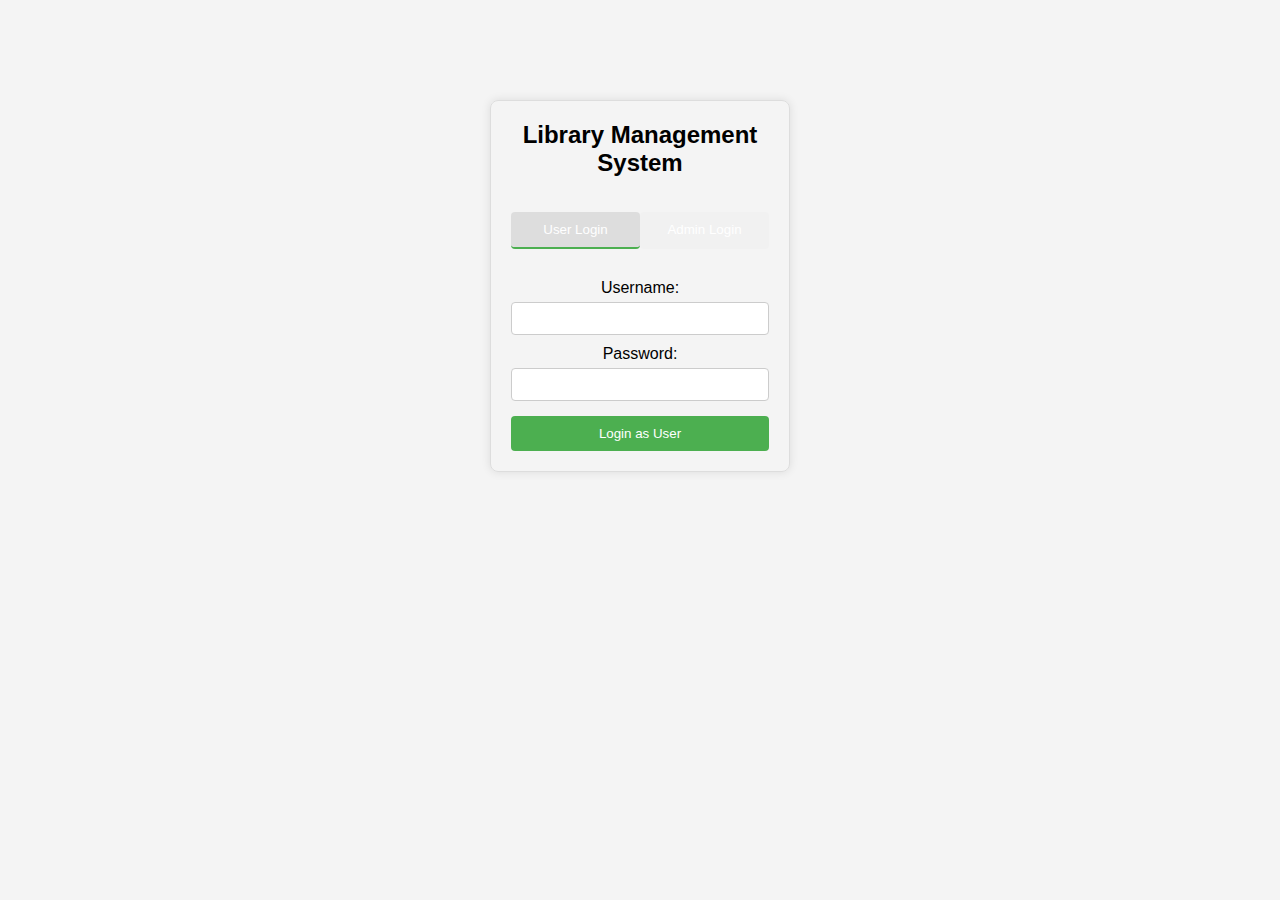
<file: index.html>
<!DOCTYPE html>
<html lang="en">
<head>
    <meta charset="UTF-8">
    <meta name="viewport" content="width=device-width, initial-scale=1.0">
    <title>Library Management System - Login</title>
    <link rel="stylesheet" href="styles.css">
    <script src="script.js" defer></script>
</head>
<body>
    <div class="login-container">
        <h2>Library Management System</h2>
        <div class="tab">
            <button class="tablinks" onclick="openLogin(event, 'User')" id="defaultOpen">User Login</button>
            <button class="tablinks" onclick="openLogin(event, 'Admin')">Admin Login</button>
        </div>

        <!-- User Login Form -->
        <div id="User" class="tabcontent">
            <form id="userLoginForm" onsubmit="redirectToUser(event)">
                <label for="userUsername">Username:</label>
                <input type="text" id="userUsername" name="username" required>
                
                <label for="userPassword">Password:</label>
                <input type="password" id="userPassword" name="password" required>
                
                <button type="submit">Login as User</button>
            </form>
        </div>

        <!-- Admin Login Form -->
        <div id="Admin" class="tabcontent">
            <form id="adminLoginForm" onsubmit="redirectToAdmin(event)">
                <label for="adminUsername">Admin Username:</label>
                <input type="text" id="adminUsername" name="username" required>
                
                <label for="adminPassword">Password:</label>
                <input type="password" id="adminPassword" name="password" required>
                
                <button type="submit">Login as Admin</button>
            </form>
        </div>
    </div>

    <script>
        // JavaScript to handle tab switching
        function openLogin(evt, loginType) {
            var i, tabcontent, tablinks;
            tabcontent = document.getElementsByClassName("tabcontent");
            for (i = 0; i < tabcontent.length; i++) {
                tabcontent[i].style.display = "none";
            }
            tablinks = document.getElementsByClassName("tablinks");
            for (i = 0; i < tablinks.length; i++) {
                tablinks[i].className = tablinks[i].className.replace(" active", "");
            }
            document.getElementById(loginType).style.display = "block";
            evt.currentTarget.className += " active";
        }

        // Set default tab to open
        document.getElementById("defaultOpen").click();

        // Redirect to user page
        function redirectToUser(event) {
            event.preventDefault();  // Prevent the form from submitting
            window.location.href = 'user_login1.html';  // Redirect to user page
        }

        // Redirect to admin page
        function redirectToAdmin(event) {
            event.preventDefault();  // Prevent the form from submitting
            window.location.href = 'admin1_home.html';  // Redirect to admin page
        }
    </script>
</body>
</html>
</file>
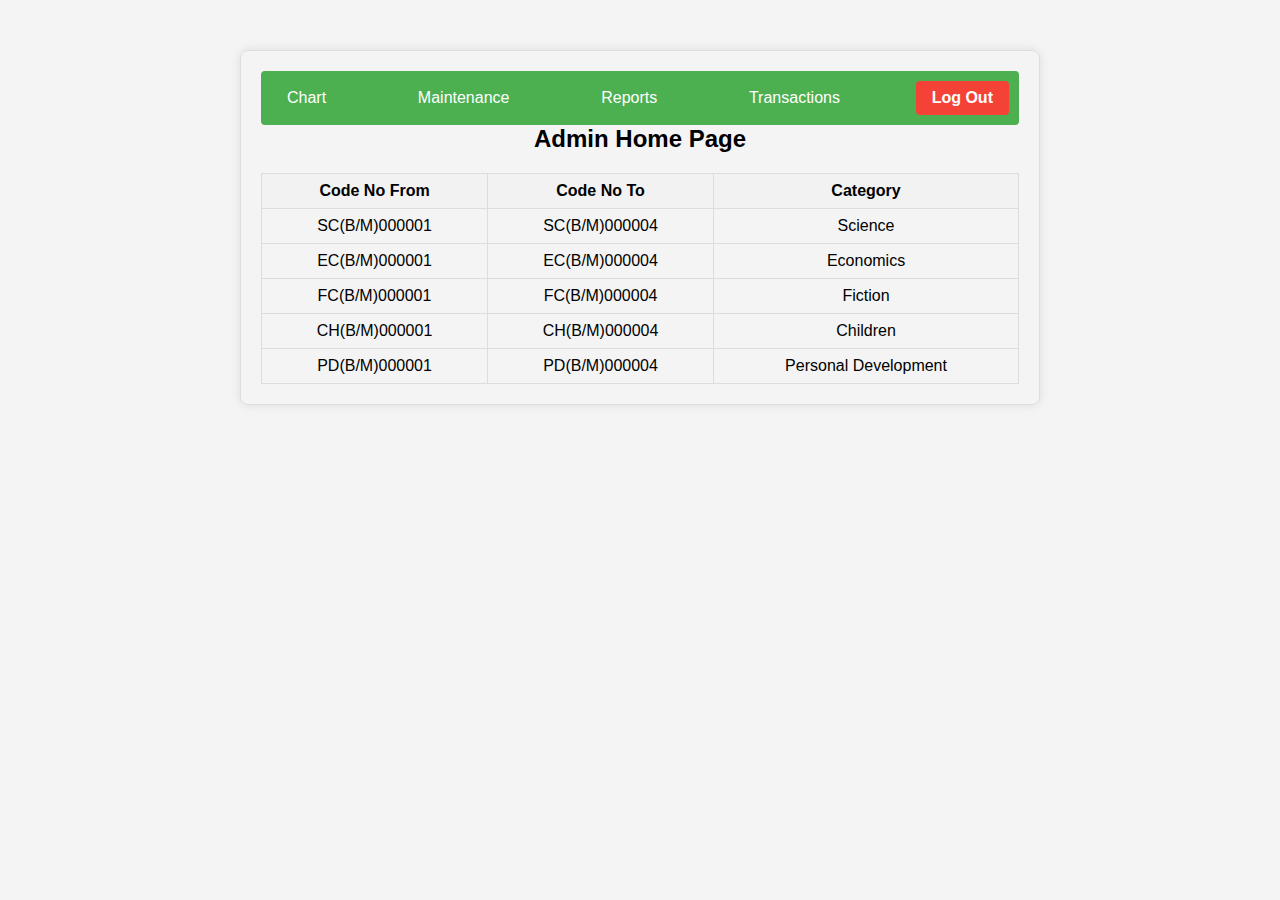
<file: admin1_home.html>
<!DOCTYPE html>
<html lang="en">
<head>
    <meta charset="UTF-8">
    <meta name="viewport" content="width=device-width, initial-scale=1.0">
    <title>Admin Home Page</title>
    <link rel="stylesheet" href="styles.css">
</head>
<body>
    <div class="admin-container">
        <!-- Navigation Bar -->
        <div class="navbar">
            <a href="#">Chart</a>
            <a href="#">Maintenance</a>
            <a href="#">Reports</a>
            <a href="#">Transactions</a>
            <a href="#" class="logout" onclick="logout()">Log Out</a>
        </div>
        
        <!-- Admin Home Page Title -->
        <h2>Admin Home Page</h2>

        <!-- Product Details Table -->
        <table class="product-details">
            <thead>
                <tr>
                    <th>Code No From</th>
                    <th>Code No To</th>
                    <th>Category</th>
                </tr>
            </thead>
            <tbody>
                <tr>
                    <td>SC(B/M)000001</td>
                    <td>SC(B/M)000004</td>
                    <td>Science</td>
                </tr>
                <tr>
                    <td>EC(B/M)000001</td>
                    <td>EC(B/M)000004</td>
                    <td>Economics</td>
                </tr>
                <tr>
                    <td>FC(B/M)000001</td>
                    <td>FC(B/M)000004</td>
                    <td>Fiction</td>
                </tr>
                <tr>
                    <td>CH(B/M)000001</td>
                    <td>CH(B/M)000004</td>
                    <td>Children</td>
                </tr>
                <tr>
                    <td>PD(B/M)000001</td>
                    <td>PD(B/M)000004</td>
                    <td>Personal Development</td>
                </tr>
            </tbody>
        </table>
    </div>

    <script>
        function logout() {
            // Redirect to login page or landing page after logout
            window.location.href = 'index.html';
        }
    </script>
</body>
</html>
</file>
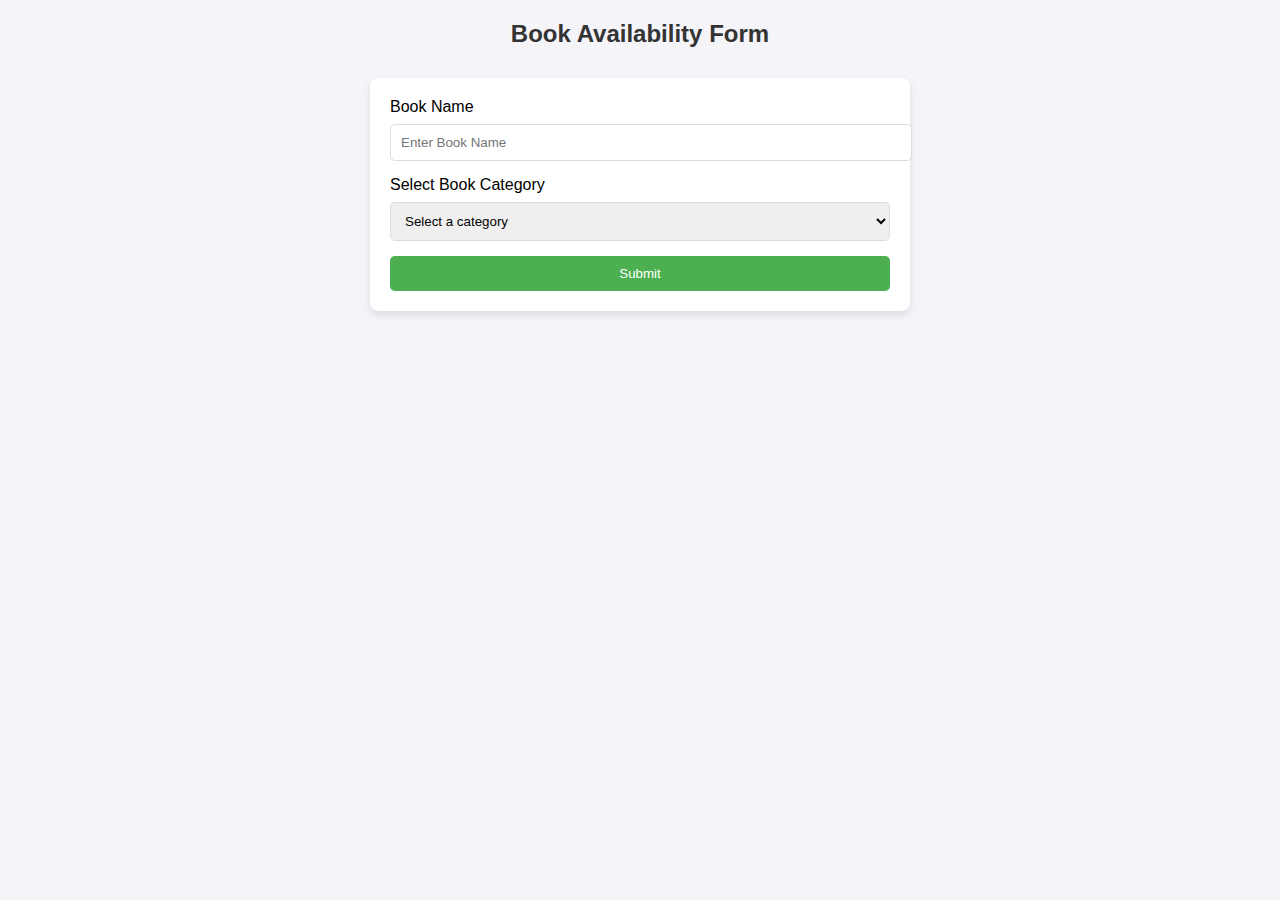
<file: book_avail.html>
<!DOCTYPE html>
<html lang="en">
<head>
  <meta charset="UTF-8">
  <meta name="viewport" content="width=device-width, initial-scale=1.0">
  <title>Book Available Form</title>
  <style>
    body {
      font-family: Arial, sans-serif;
      background-color: #f4f4f9;
      margin: 0;
      padding: 0;
    }

    h2 {
      text-align: center;
      margin-top: 20px;
      color: #333;
    }

    .form-container {
      max-width: 500px;
      margin: 30px auto;
      background-color: #fff;
      padding: 20px;
      box-shadow: 0 4px 8px rgba(0, 0, 0, 0.1);
      border-radius: 8px;
    }

    label {
      font-size: 16px;
      margin-bottom: 8px;
      display: block;
    }

    input, select {
      width: 100%;
      padding: 10px;
      margin-bottom: 15px;
      border: 1px solid #ddd;
      border-radius: 5px;
    }

    button {
      width: 100%;
      background-color: #4CAF50;
      color: white;
      padding: 10px;
      border: none;
      border-radius: 5px;
      cursor: pointer;
    }

    button:hover {
      background-color: #45a049;
    }

    .error-message {
      color: red;
      text-align: center;
      font-size: 14px;
      margin-top: 10px;
    }

  </style>
</head>
<body>

  <h2>Book Availability Form</h2>

  <div class="form-container">
    <form id="bookForm" onsubmit="return validateForm()">
      <label for="bookName">Book Name</label>
      <input type="text" id="bookName" name="bookName" placeholder="Enter Book Name">

      <label for="bookCategory">Select Book Category</label>
      <select id="bookCategory" name="bookCategory">
        <option value="">Select a category</option>
        <option value="fiction">Fiction</option>
        <option value="nonfiction">Non-fiction</option>
        <option value="science">Science</option>
        <option value="history">History</option>
      </select>

      <button type="submit">Submit</button>

      <div id="errorMessage" class="error-message" style="display: none;">
        Please make a valid selection before submitting.
      </div>
    </form>
  </div>

  <script>
    function validateForm() {
      var bookName = document.getElementById('bookName').value;
      var bookCategory = document.getElementById('bookCategory').value;
      var errorMessage = document.getElementById('errorMessage');

      if (bookName === "" && bookCategory === "") {
        errorMessage.style.display = "block";
        return false; // Prevent form submission
      }

      // If one or both are filled, hide the error message
      errorMessage.style.display = "none";
      return true; // Allow form submission
    }
  </script>

</body>
</html>
</file>
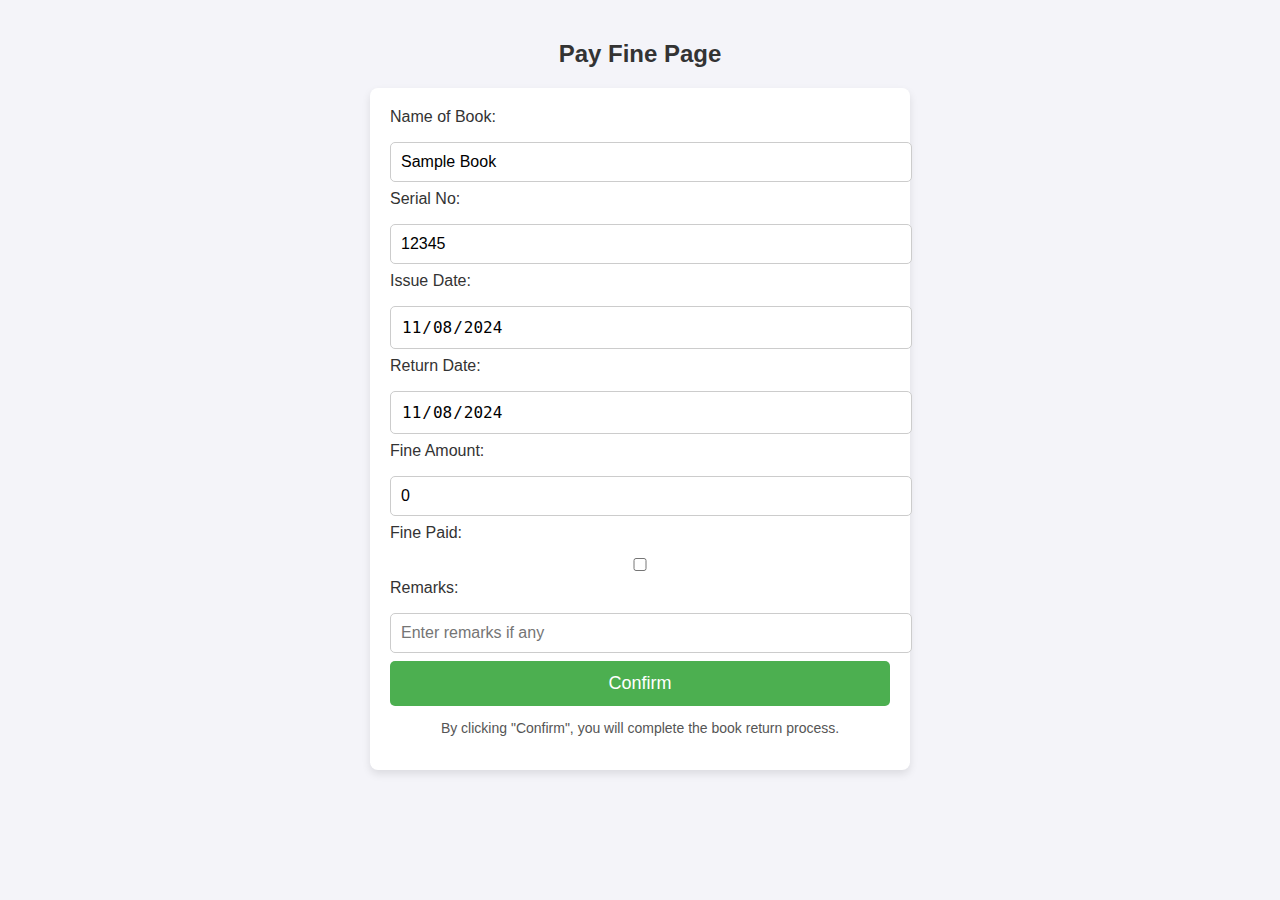
<file: fine.html>
<!DOCTYPE html>
<html lang="en">
<head>
    <meta charset="UTF-8">
    <meta name="viewport" content="width=device-width, initial-scale=1.0">
    <title>Pay Fine</title>
    <style>
        body {
            font-family: Arial, sans-serif;
            background-color: #f4f4f9;
            margin: 0;
            padding: 20px;
        }

        h2 {
            text-align: center;
            color: #333;
        }

        .form-container {
            background-color: #fff;
            max-width: 500px;
            margin: 0 auto;
            padding: 20px;
            border-radius: 8px;
            box-shadow: 0 4px 8px rgba(0, 0, 0, 0.1);
        }

        .form-container label {
            font-size: 16px;
            margin-bottom: 8px;
            display: block;
            color: #333;
        }

        .form-container input[type="text"],
        .form-container input[type="date"],
        .form-container input[type="checkbox"] {
            width: 100%;
            margin: 8px 0;
            font-size: 16px;
        }

        .form-container input[type="text"],
        .form-container input[type="date"] {
            padding: 10px;
            border: 1px solid #ccc;
            border-radius: 5px;
        }

        .form-container button {
            width: 100%;
            padding: 12px;
            background-color: #4CAF50;
            color: white;
            border: none;
            border-radius: 5px;
            font-size: 18px;
            cursor: pointer;
        }

        .form-container button:hover {
            background-color: #45a049;
        }

        .error {
            color: red;
            font-weight: bold;
            text-align: center;
            margin-top: -10px;
            margin-bottom: 20px;
            font-size: 14px;
        }

        .form-container p {
            text-align: center;
            font-size: 14px;
            color: #555;
        }
    </style>
</head>
<body>

<h2>Pay Fine Page</h2>

<div class="form-container">
    <form id="payFineForm" action="bookReturnSuccessPage.html" method="POST">
        <label for="bookName">Name of Book:</label>
        <input type="text" id="bookName" name="bookName" value="Sample Book" readonly><br>

        <label for="serialNo">Serial No:</label>
        <input type="text" id="serialNo" name="serialNo" value="12345" readonly><br>

        <label for="issueDate">Issue Date:</label>
        <input type="date" id="issueDate" name="issueDate" value="2024-11-08" readonly><br>

        <label for="returnDate">Return Date:</label>
        <input type="date" id="returnDate" name="returnDate" value="2024-11-08" readonly><br>

        <label for="fineAmount">Fine Amount:</label>
        <input type="text" id="fineAmount" name="fineAmount" value="0" readonly><br>

        <label for="finePaid">Fine Paid:</label>
        <input type="checkbox" id="finePaid" name="finePaid"><br>

        <label for="remarks">Remarks:</label>
        <input type="text" id="remarks" name="remarks" placeholder="Enter remarks if any"><br>

        <div id="error" class="error" style="display:none;">Please complete all required actions to proceed with the return.</div>

        <button type="submit" id="confirmBtn">Confirm</button>
    </form>

    <p>By clicking "Confirm", you will complete the book return process.</p>
</div>

<script>
    // Check if fine is pending or not
    const fineAmount = parseInt(document.getElementById('fineAmount').value);

    // Validate form on submit
    document.getElementById('payFineForm').onsubmit = function(event) {
        const finePaid = document.getElementById('finePaid').checked;
        const remarks = document.getElementById('remarks').value;

        // If there is a fine and it hasn't been paid, show error
        if (fineAmount > 0 && !finePaid) {
            event.preventDefault();
            document.getElementById('error').style.display = 'block';
        }
        // If fine is not pending, no need for finePaid checkbox
        else if (fineAmount === 0) {
            document.getElementById('error').style.display = 'none';
        }
        // If fine is pending and remarks are missing
        else if (fineAmount > 0 && remarks.trim() === '') {
            event.preventDefault();
            document.getElementById('error').style.display = 'block';
        } else {
            document.getElementById('error').style.display = 'none';
        }
    };
</script>

</body>
</html>
</file>
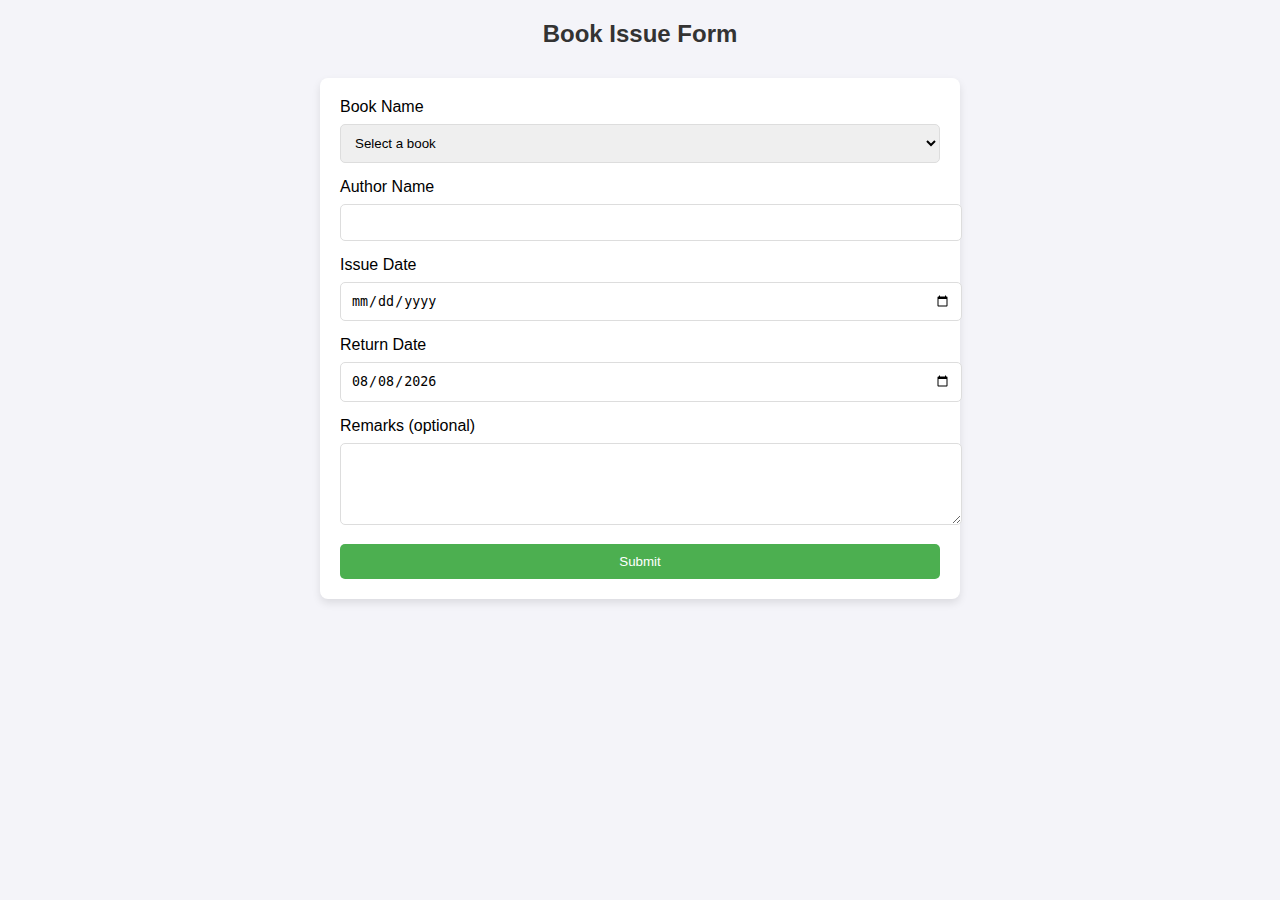
<file: issue_book.html>
<!DOCTYPE html>
<html lang="en">
<head>
  <meta charset="UTF-8">
  <meta name="viewport" content="width=device-width, initial-scale=1.0">
  <title>Book Issue Form</title>
  <style>
    body {
      font-family: Arial, sans-serif;
      background-color: #f4f4f9;
      margin: 0;
      padding: 0;
    }

    h2 {
      text-align: center;
      margin-top: 20px;
      color: #333;
    }

    .form-container {
      max-width: 600px;
      margin: 30px auto;
      background-color: #fff;
      padding: 20px;
      box-shadow: 0 4px 8px rgba(0, 0, 0, 0.1);
      border-radius: 8px;
    }

    label {
      font-size: 16px;
      margin-bottom: 8px;
      display: block;
    }

    input, select, textarea {
      width: 100%;
      padding: 10px;
      margin-bottom: 15px;
      border: 1px solid #ddd;
      border-radius: 5px;
    }

    button {
      width: 100%;
      background-color: #4CAF50;
      color: white;
      padding: 10px;
      border: none;
      border-radius: 5px;
      cursor: pointer;
    }

    button:hover {
      background-color: #45a049;
    }

    .error-message {
      color: red;
      text-align: center;
      font-size: 14px;
      margin-top: 10px;
    }

  </style>
</head>
<body>

  <h2>Book Issue Form</h2>

  <div class="form-container">
    <form id="issueForm" onsubmit="return validateForm()">
      <label for="bookName">Book Name</label>
      <select id="bookName" name="bookName" onchange="populateAuthor()">
        <option value="">Select a book</option>
        <option value="Harry Potter">Harry Potter</option>
        <option value="The Alchemist">The Alchemist</option>
        <option value="Brief History of Time">Brief History of Time</option>
        <option value="War and Peace">War and Peace</option>
      </select>

      <label for="authorName">Author Name</label>
      <input type="text" id="authorName" name="authorName" readonly>

      <label for="issueDate">Issue Date</label>
      <input type="date" id="issueDate" name="issueDate" min="" required>

      <label for="returnDate">Return Date</label>
      <input type="date" id="returnDate" name="returnDate" min="" required>

      <label for="remarks">Remarks (optional)</label>
      <textarea id="remarks" name="remarks" rows="4"></textarea>

      <button type="submit">Submit</button>

      <div id="errorMessage" class="error-message" style="display: none;">
        Please make a valid selection of the features and fill the required fields.
      </div>
    </form>
  </div>

  <script>
    function populateAuthor() {
      var bookName = document.getElementById('bookName').value;
      var authorName = document.getElementById('authorName');
      
      // Set author name based on book selection
      if (bookName === "Harry Potter") {
        authorName.value = "J.K. Rowling";
      } else if (bookName === "The Alchemist") {
        authorName.value = "Paulo Coelho";
      } else if (bookName === "Brief History of Time") {
        authorName.value = "Stephen Hawking";
      } else if (bookName === "War and Peace") {
        authorName.value = "Leo Tolstoy";
      } else {
        authorName.value = "";
      }
    }

    function setDateFields() {
      var today = new Date();
      var dd = String(today.getDate()).padStart(2, '0');
      var mm = String(today.getMonth() + 1).padStart(2, '0');
      var yyyy = today.getFullYear();
      today = yyyy + '-' + mm + '-' + dd;

      // Set Issue Date to today and min Return Date to 15 days ahead
      document.getElementById('issueDate').setAttribute('min', today);
      document.getElementById('returnDate').setAttribute('min', today);

      // Set Return Date to 15 days ahead by default
      var returnDate = new Date(today);
      returnDate.setDate(returnDate.getDate() + 15);
      var returnDateStr = returnDate.toISOString().split('T')[0];
      document.getElementById('returnDate').value = returnDateStr;
    }

    function validateForm() {
      var bookName = document.getElementById('bookName').value;
      var issueDate = document.getElementById('issueDate').value;
      var returnDate = document.getElementById('returnDate').value;
      var errorMessage = document.getElementById('errorMessage');

      if (bookName === "" || issueDate === "" || returnDate === "") {
        errorMessage.style.display = "block";
        return false; // Prevent form submission
      }

      // Validate if return date is within 15 days from issue date
      var issueDateObj = new Date(issueDate);
      var returnDateObj = new Date(returnDate);
      var maxReturnDate = new Date(issueDateObj);
      maxReturnDate.setDate(maxReturnDate.getDate() + 15);

      if (returnDateObj > maxReturnDate) {
        errorMessage.style.display = "block";
        errorMessage.innerHTML = "Return date cannot be more than 15 days after the issue date.";
        return false;
      }

      // Hide error message if all validation passes
      errorMessage.style.display = "none";
      return true; // Allow form submission
    }

    // Call setDateFields when the page loads
    window.onload = setDateFields;
  </script>

</body>
</html>
</file>
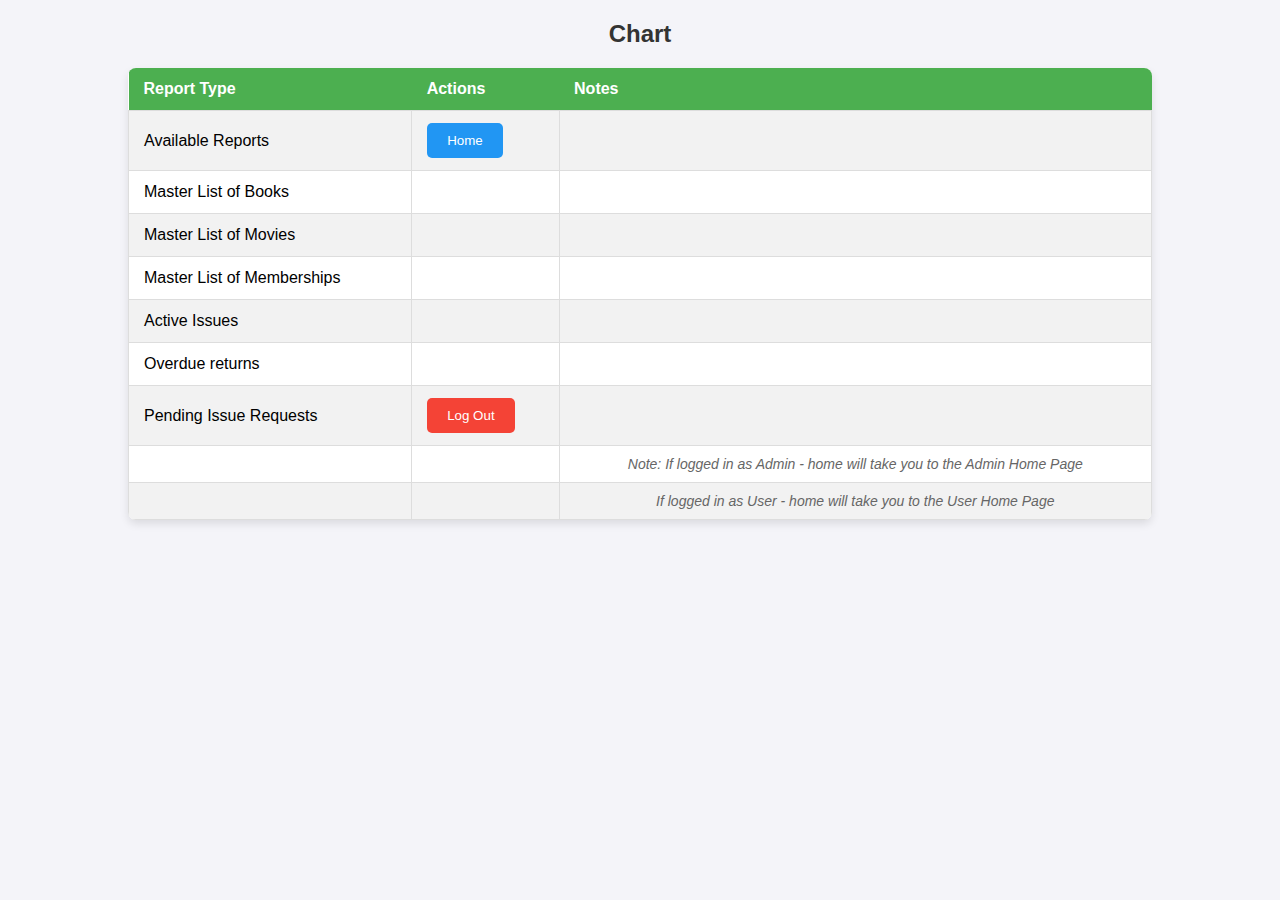
<file: reports.html>
<!DOCTYPE html>
<html>
<head>
  <style>
    body {
      font-family: Arial, sans-serif;
      background-color: #f4f4f9;
      margin: 0;
      padding: 0;
    }

    h2 {
      text-align: center;
      margin-top: 20px;
      color: #333;
    }

    table {
      margin: 20px auto;
      border-collapse: collapse;
      width: 80%;
      box-shadow: 0 4px 8px rgba(0, 0, 0, 0.1);
      border-radius: 8px;
      overflow: hidden;
      background-color: #fff;
    }

    th, td {
      padding: 12px 15px;
      text-align: left;
    }

    th {
      background-color: #4CAF50;
      color: white;
    }

    tr:nth-child(even) {
      background-color: #f2f2f2;
    }

    tr:hover {
      background-color: #ddd;
    }

    td {
      border: 1px solid #ddd;
    }

    .note {
      font-style: italic;
      font-size: 14px;
      color: #666;
      text-align: center;
      padding: 10px;
    }

    .logout-button {
      background-color: #f44336;
      color: white;
      padding: 10px 20px;
      border: none;
      cursor: pointer;
      border-radius: 5px;
      text-align: center;
    }

    .logout-button:hover {
      background-color: #e53935;
    }

    .home-button {
      background-color: #2196F3;
      color: white;
      padding: 10px 20px;
      border: none;
      cursor: pointer;
      border-radius: 5px;
      text-align: center;
    }

    .home-button:hover {
      background-color: #1976D2;
    }

  </style>
</head>
<body>

<h2>Chart</h2>

<table>
  <tr>
    <th>Report Type</th>
    <th>Actions</th>
    <th>Notes</th>
  </tr>
  <tr>
    <td>Available Reports</td>
    <td><button class="home-button">Home</button></td>
    <td></td>
  </tr>
  <tr>
    <td>Master List of Books</td>
    <td></td>
    <td></td>
  </tr>
  <tr>
    <td>Master List of Movies</td>
    <td></td>
    <td></td>
  </tr>
  <tr>
    <td>Master List of Memberships</td>
    <td></td>
    <td></td>
  </tr>
  <tr>
    <td>Active Issues</td>
    <td></td>
    <td></td>
  </tr>
  <tr>
    <td>Overdue returns</td>
    <td></td>
    <td></td>
  </tr>
  <tr>
    <td>Pending Issue Requests</td>
    <td><button class="logout-button" onclick="logout()">Log Out</button></td>
    <td></td>
  </tr>
  <tr>
    <td></td>
    <td></td>
    <td class="note">Note: If logged in as Admin - home will take you to the Admin Home Page</td>
  </tr>
  <tr>
    <td></td>
    <td></td>
    <td class="note">If logged in as User - home will take you to the User Home Page</td>
  </tr>
</table>

<script>
  function logout() {
    // Redirect to the login page when clicked
    window.location.href = "index.html";
  }
</script>

</body>
</html>
</file>
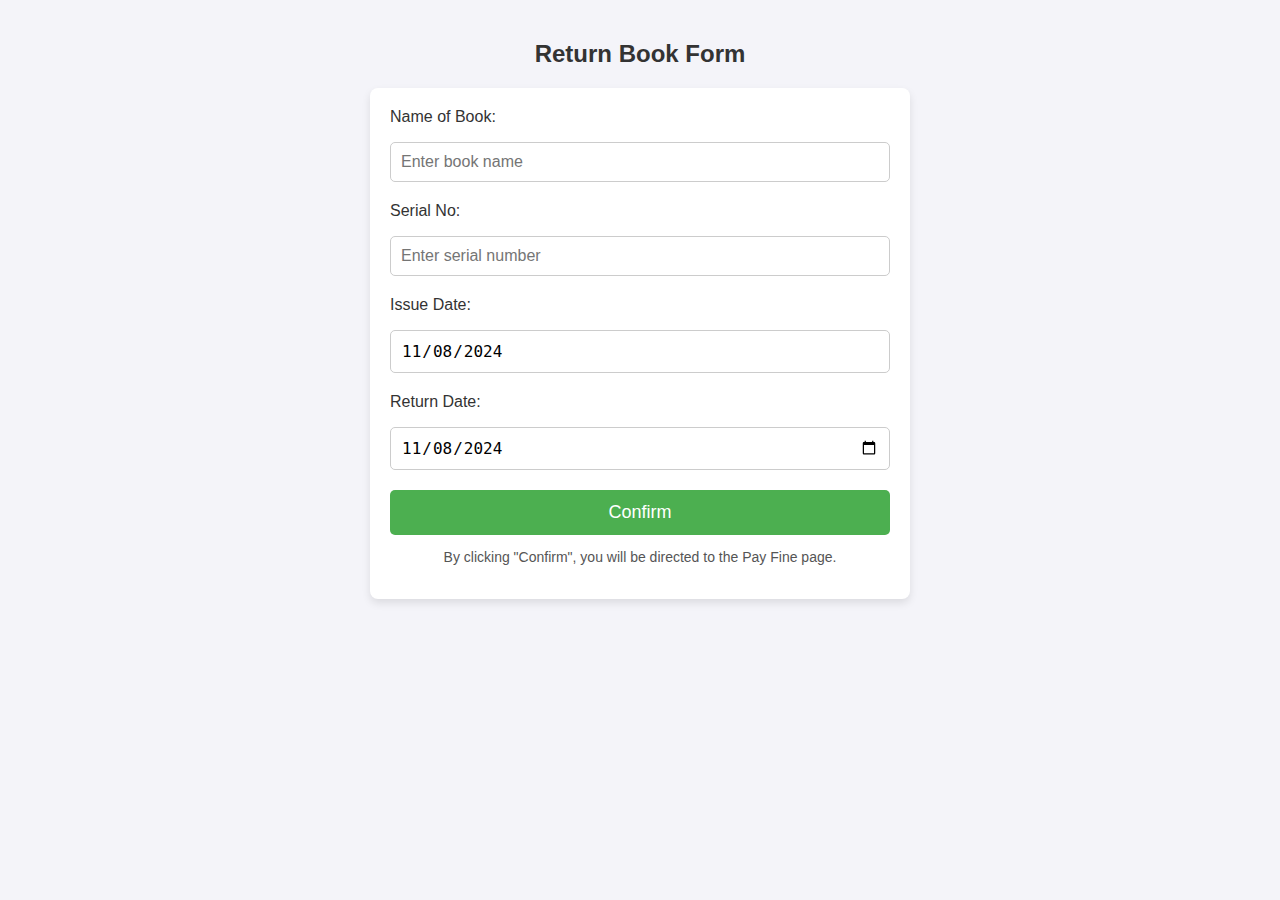
<file: return.html>
<!DOCTYPE html>
<html lang="en">
<head>
    <meta charset="UTF-8">
    <meta name="viewport" content="width=device-width, initial-scale=1.0">
    <title>Return Book</title>
    <style>
        body {
            font-family: Arial, sans-serif;
            background-color: #f4f4f9;
            margin: 0;
            padding: 20px;
        }

        h2 {
            text-align: center;
            color: #333;
        }

        .form-container {
            background-color: #fff;
            max-width: 500px;
            margin: 0 auto;
            padding: 20px;
            border-radius: 8px;
            box-shadow: 0 4px 8px rgba(0, 0, 0, 0.1);
        }

        .form-container label {
            font-size: 16px;
            margin-bottom: 8px;
            display: block;
            color: #333;
        }

        .form-container input[type="text"],
        .form-container input[type="date"] {
            width: 100%;
            padding: 10px;
            margin: 8px 0 20px 0;
            border: 1px solid #ccc;
            border-radius: 5px;
            font-size: 16px;
            box-sizing: border-box;
        }

        .form-container input[type="date"]:disabled {
            background-color: #f0f0f0;
        }

        .form-container button {
            width: 100%;
            padding: 12px;
            background-color: #4CAF50;
            color: white;
            border: none;
            border-radius: 5px;
            font-size: 18px;
            cursor: pointer;
        }

        .form-container button:hover {
            background-color: #45a049;
        }

        .error {
            color: red;
            font-weight: bold;
            text-align: center;
            margin-top: -10px;
            margin-bottom: 20px;
            font-size: 14px;
        }

        .form-container p {
            text-align: center;
            font-size: 14px;
            color: #555;
        }
    </style>
</head>
<body>

<h2>Return Book Form</h2>

<div class="form-container">
    <form id="returnBookForm" action="payFinePage.html" method="POST">
        <label for="bookName">Name of Book:</label>
        <input type="text" id="bookName" name="bookName" required placeholder="Enter book name"><br>

        <label for="serialNo">Serial No:</label>
        <input type="text" id="serialNo" name="serialNo" required placeholder="Enter serial number"><br>

        <label for="issueDate">Issue Date:</label>
        <input type="date" id="issueDate" name="issueDate" value="2024-11-08" readonly><br>

        <label for="returnDate">Return Date:</label>
        <input type="date" id="returnDate" name="returnDate" value="2024-11-08"><br>

        <div id="error" class="error" style="display:none;">Please fill all the required fields.</div>

        <button type="submit" id="confirmBtn">Confirm</button>
    </form>

    <p>By clicking "Confirm", you will be directed to the Pay Fine page.</p>
</div>

<script>
    // Validate form on submit
    document.getElementById('returnBookForm').onsubmit = function(event) {
        var bookName = document.getElementById('bookName').value;
        var serialNo = document.getElementById('serialNo').value;
        var returnDate = document.getElementById('returnDate').value;

        if (!bookName || !serialNo || !returnDate) {
            event.preventDefault();
            document.getElementById('error').style.display = 'block';
        } else {
            document.getElementById('error').style.display = 'none';
        }
    };
</script>

</body>
</html>
</file>
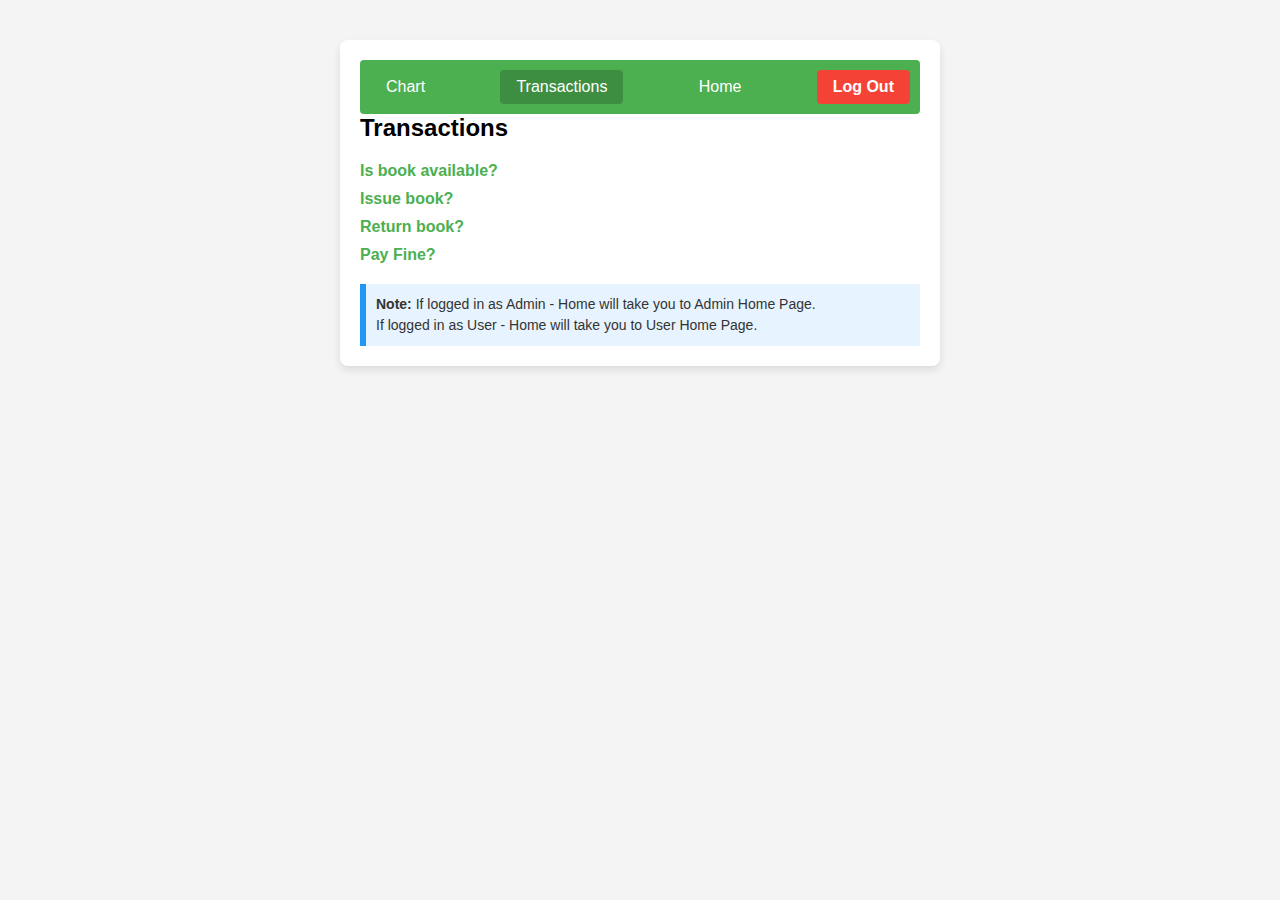
<file: transactions.html>
<!DOCTYPE html>
<html lang="en">
<head>
    <meta charset="UTF-8">
    <meta name="viewport" content="width=device-width, initial-scale=1.0">
    <title>Transactions Page</title>
    <link rel="stylesheet" href="styles.css">
</head>
<body>
    <div class="transaction-container">
        <!-- Navigation Bar -->
        <div class="navbar">
            <a href="#">Chart</a>
            <a href="#" class="active">Transactions</a>
            <a href="#" onclick="goHome()">Home</a>
            <a href="#" class="logout" onclick="logout()">Log Out</a>
        </div>

        <!-- Transactions Options -->
        <h2>Transactions</h2>
        <div class="transaction-options">
            <ul>
                <li><a href="book_avail.html">Is book available?</a></li>
                <li><a href="issue_book.html">Issue book?</a></li>
                <li><a href="return.html">Return book?</a></li>
                <li><a href="fine.html">Pay Fine?</a></li>
            </ul>
        </div>

        <!-- Note Section -->
        <div class="note">
            <p><strong>Note:</strong> If logged in as Admin - Home will take you to Admin Home Page.<br>
            If logged in as User - Home will take you to User Home Page.</p>
        </div>
    </div>

    <script>
        function goHome() {
            // Check user role and redirect accordingly
            // Here we assume "role" would be set by your backend or session management
            const role = "admin"; // Example value; change it to "user" for user role testing
            if (role === "admin") {
                window.location.href = 'admin_home.html';
            } else {
                window.location.href = 'user_home.html';
            }
        }

        function logout() {
            // Redirect to login page
            window.location.href = 'login.html';
        }
    </script>
</body>
</html>
</file>
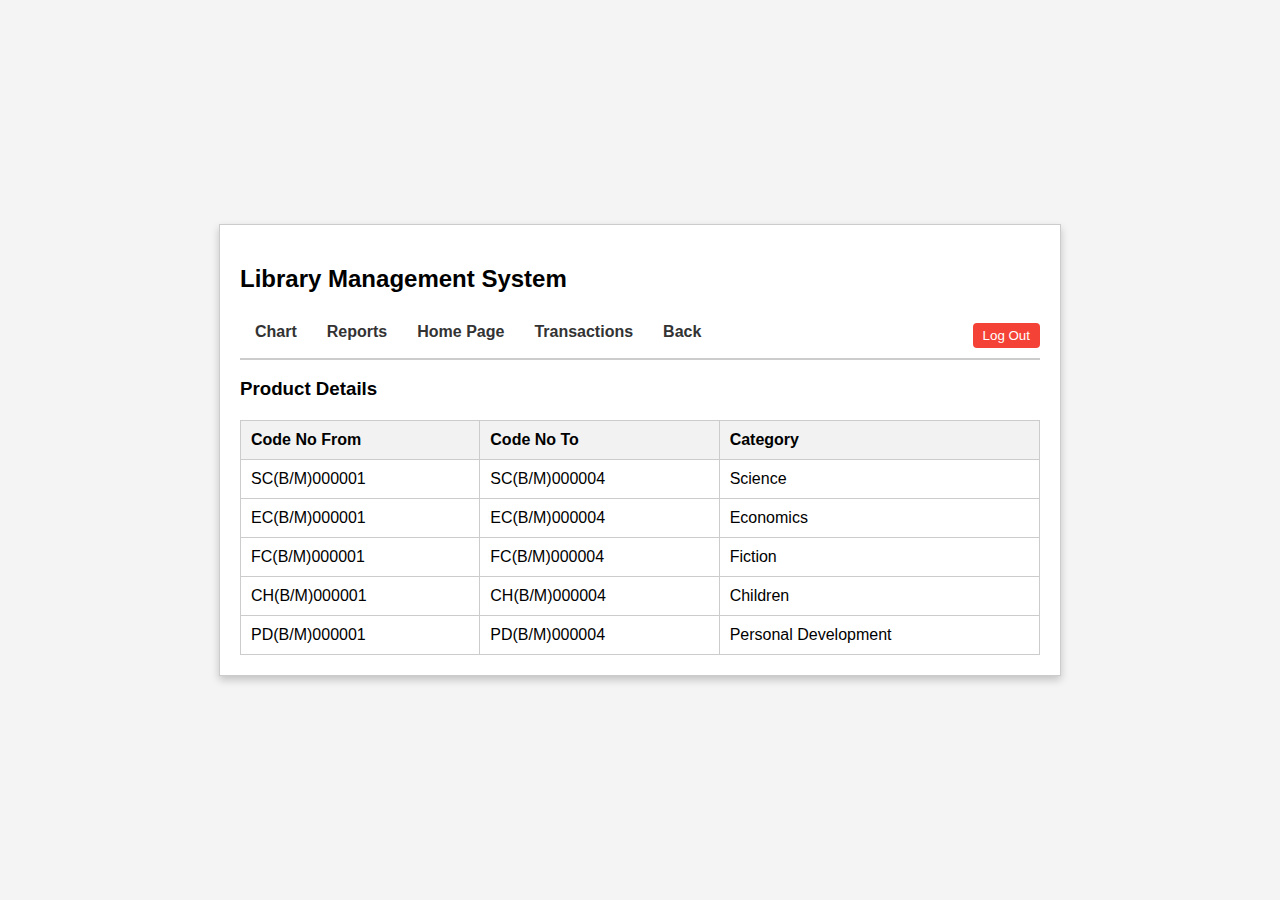
<file: user_login1.html>
<!DOCTYPE html>
<html lang="en">
<head>
    <meta charset="UTF-8">
    <meta name="viewport" content="width=device-width, initial-scale=1.0">
    <title>User Login - Library Management System</title>
    <style>
        /* General page styling */
        body {
            font-family: Arial, sans-serif;
            margin: 0;
            padding: 0;
            display: flex;
            justify-content: center;
            align-items: center;
            height: 100vh;
            background-color: #f4f4f4;
        }
        .login-container {
            width: 90%;
            max-width: 800px;
            background-color: #ffffff;
            padding: 20px;
            border: 1px solid #ccc;
            box-shadow: 0 4px 8px rgba(0, 0, 0, 0.2);
        }

        /* Navigation bar styling */
        .navbar {
            display: flex;
            justify-content: space-between;
            padding: 10px 0;
            border-bottom: 2px solid #ccc;
            font-weight: bold;
        }
        .navbar a {
            color: #333;
            text-decoration: none;
            padding: 0 15px;
        }
        .navbar a:hover {
            text-decoration: underline;
        }
        .navbar .logout-button {
            margin-left: auto;
            padding: 5px 10px;
            color: white;
            background-color: #f44336;
            border: none;
            border-radius: 4px;
            cursor: pointer;
        }

        /* Table styling */
        table {
            width: 100%;
            border-collapse: collapse;
            margin-top: 20px;
        }
        th, td {
            border: 1px solid #ccc;
            padding: 10px;
            text-align: left;
        }
        th {
            background-color: #f2f2f2;
            font-weight: bold;
        }
    </style>
</head>
<body>
    <div class="login-container">
        <h2>Library Management System</h2>
        
        <div class="navbar">
            <a href="#chart">Chart</a>
            <a href="#reports">Reports</a>
            <a href="#home">Home Page</a>
            <a href="#transactions">Transactions</a>
            <a href="#back">Back</a>
            <button class="logout-button" onclick="logout()">Log Out</button>
        </div>

        <h3>Product Details</h3>
        
        <table>
            <tr>
                <th>Code No From</th>
                <th>Code No To</th>
                <th>Category</th>
            </tr>
            <tr>
                <td>SC(B/M)000001</td>
                <td>SC(B/M)000004</td>
                <td>Science</td>
            </tr>
            <tr>
                <td>EC(B/M)000001</td>
                <td>EC(B/M)000004</td>
                <td>Economics</td>
            </tr>
            <tr>
                <td>FC(B/M)000001</td>
                <td>FC(B/M)000004</td>
                <td>Fiction</td>
            </tr>
            <tr>
                <td>CH(B/M)000001</td>
                <td>CH(B/M)000004</td>
                <td>Children</td>
            </tr>
            <tr>
                <td>PD(B/M)000001</td>
                <td>PD(B/M)000004</td>
                <td>Personal Development</td>
            </tr>
        </table>
    </div>

    <script>
        function logout() {
            // Redirect to the index page (login page)
            window.location.href = 'index.html';
        }
    </script>
</body>
</html>
</file>
<file: styles.css>
body {
    font-family: Arial, sans-serif;
}

.login-container {
    width: 300px;
    margin: 100px auto;
    padding: 20px;
    border: 1px solid #ddd;
    border-radius: 8px;
    box-shadow: 0px 0px 10px rgba(0,0,0,0.1);
    text-align: center;
}

h2 {
    margin-bottom: 20px;
}

.tab {
    display: flex;
    justify-content: space-around;
    margin-bottom: 20px;
}

.tab button {
    padding: 10px;
    cursor: pointer;
    background-color: #f1f1f1;
    border: none;
    border-bottom: 2px solid transparent;
    transition: 0.3s;
    outline: none;
}

.tab button.active {
    border-bottom: 2px solid #4CAF50;
    background-color: #ddd;
}

.tabcontent {
    display: none;
}

form {
    display: flex;
    flex-direction: column;
    align-items: center;
}

label {
    margin-top: 10px;
}

input[type="text"], input[type="password"] {
    padding: 8px;
    width: 100%;
    margin-top: 5px;
    border: 1px solid #ccc;
    border-radius: 4px;
}

button {
    padding: 10px;
    margin-top: 15px;
    background-color: #4CAF50;
    color: white;
    border: none;
    border-radius: 4px;
    cursor: pointer;
    width: 100%;
}

/*admin home */

body {
    font-family: Arial, sans-serif;
    margin: 0;
    padding: 0;
}

.admin-container {
    max-width: 800px;
    margin: 50px auto;
    padding: 20px;
    border: 1px solid #ddd;
    border-radius: 8px;
    box-shadow: 0px 0px 10px rgba(0,0,0,0.1);
    text-align: center;
}

.navbar {
    display: flex;
    justify-content: space-around;
    background-color: #f1f1f1;
    padding: 10px;
}

.navbar a {
    text-decoration: none;
    color: black;
    padding: 8px 16px;
    border-radius: 4px;
    transition: background-color 0.3s;
}

.navbar a:hover {
    background-color: #ddd;
}

.logout {
    color: red;
    font-weight: bold;
}

h2 {
    margin-bottom: 20px;
}

.product-details {
    width: 100%;
    border-collapse: collapse;
    margin-top: 20px;
}

.product-details th, .product-details td {
    border: 1px solid #ddd;
    padding: 8px;
    text-align: center;
}

.product-details th {
    background-color: #f2f2f2;
    font-weight: bold;
}

/* General Reset */
* {
    margin: 0;
    padding: 0;
    box-sizing: border-box;
}

/* Body Styling */
body {
    font-family: Arial, sans-serif;
    background-color: #f4f4f4;
}

/* Container */
.transaction-container {
    max-width: 600px;
    margin: 40px auto;
    padding: 20px;
    background-color: #ffffff;
    box-shadow: 0 4px 8px rgba(0, 0, 0, 0.1);
    border-radius: 8px;
}

/* Navbar Styling */
.navbar {
    display: flex;
    justify-content: space-between;
    background-color: #4CAF50;
    padding: 10px;
    border-radius: 4px;
}

.navbar a {
    color: white;
    text-decoration: none;
    padding: 8px 16px;
}

.navbar a.active {
    background-color: #3e8e41;
    border-radius: 4px;
}

.navbar a.logout {
    background-color: #f44336;
    border-radius: 4px;
}

.navbar a:hover {
    background-color: #555;
}

/* Transaction Options */
.transaction-options ul {
    list-style-type: none;
    margin-top: 20px;
}

.transaction-options ul li {
    margin: 10px 0;
}

.transaction-options ul li a {
    color: #4CAF50;
    text-decoration: none;
    font-weight: bold;
}

.transaction-options ul li a:hover {
    color: #333;
    text-decoration: underline;
}

/* Note Section */
.note {
    margin-top: 20px;
    padding: 10px;
    background-color: #e7f3fe;
    border-left: 6px solid #2196F3;
}

.note p {
    color: #333;
    font-size: 14px;
    line-height: 1.5;
}
</file>
